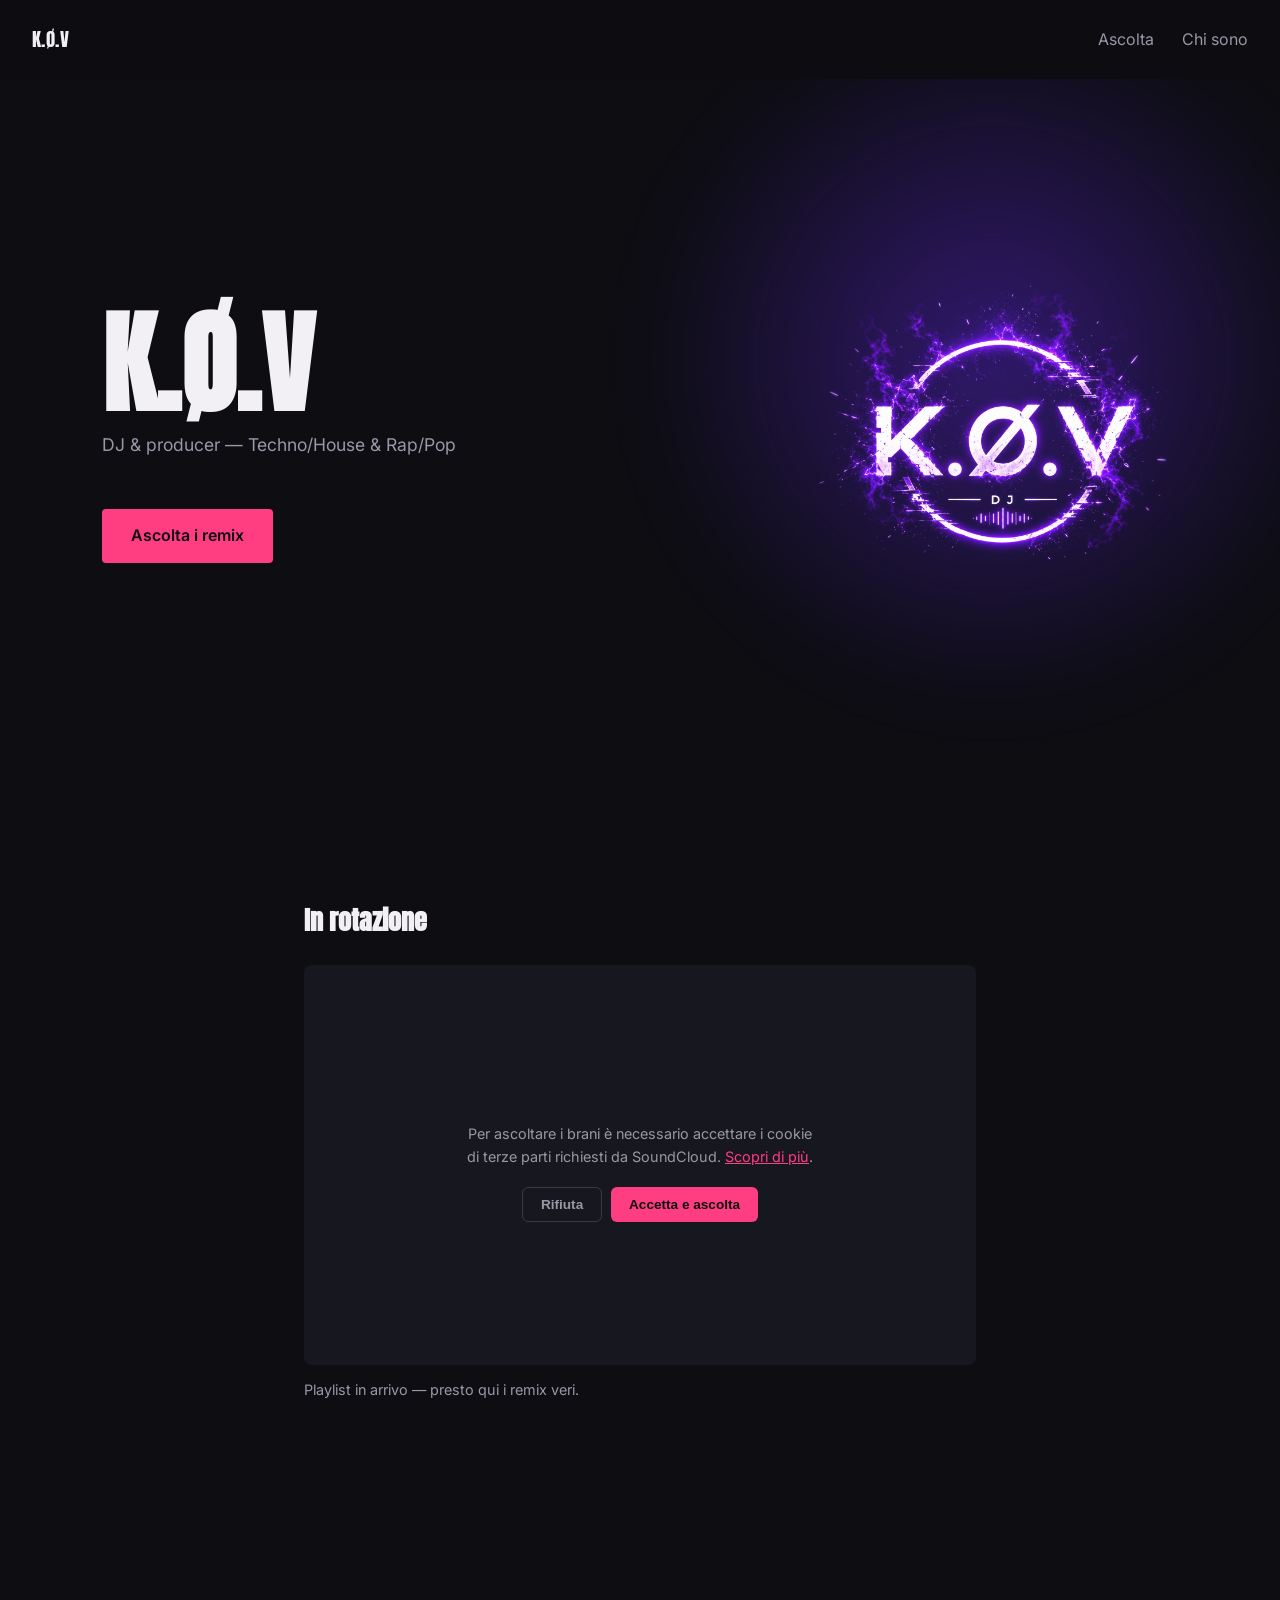
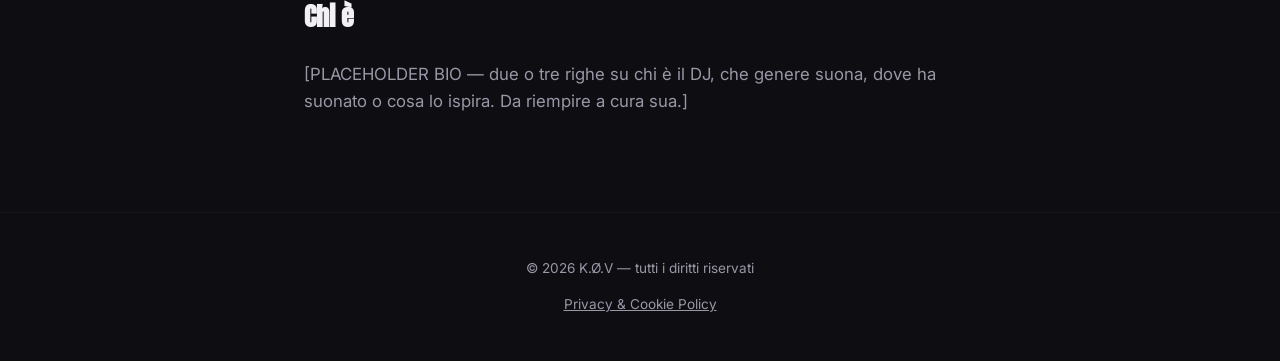
<file: index.html>
<!DOCTYPE html>
<html lang="it">
<head>
<meta charset="UTF-8">
<meta name="viewport" content="width=device-width, initial-scale=1.0">
<title>K.Ø.V — DJ / Producer</title>
<link rel="preconnect" href="https://fonts.googleapis.com">
<link rel="preconnect" href="https://fonts.gstatic.com" crossorigin>
<link href="https://fonts.googleapis.com/css2?family=Anton&family=Inter:wght@400;500;600&display=swap" rel="stylesheet">
<link rel="icon" type="image/png" href="logo.png">
<link rel="stylesheet" href="style.css">
</head>
<body>

<nav class="nav">
  <span class="nav__brand">K.Ø.V</span>
  <div class="nav__links">
    <a href="#player">Ascolta</a>
    <a href="#bio">Chi sono</a>
  </div>
</nav>

<header class="hero">
  <div class="hero__glow"></div>
  <div class="hero__text">
    <h1 class="hero__title">K.Ø.V</h1>
    <p class="hero__subtitle">DJ &amp; producer — Techno/House &amp; Rap/Pop</p>
    <a href="#player" class="hero__cta">Ascolta i remix</a>
  </div>
  <img src="logo.png" alt="K.Ø.V logo" class="hero__logo">
</header>

<main>
  <section id="player" class="player">
    <h2 class="section__label">In rotazione</h2>

    <!-- L'iframe SoundCloud viene iniettato via JS solo dopo il consenso cookie -->
    <div class="player__embed" id="player-embed">
      <p class="player__placeholder">Player in attesa del consenso ai cookie…</p>
    </div>
    <p class="player__note">Playlist in arrivo — presto qui i remix veri.</p>
  </section>

  <section id="bio" class="bio">
    <h2 class="section__label">Chi è</h2>
    <p class="bio__text">
      [PLACEHOLDER BIO — due o tre righe su chi è il DJ, che genere suona,
      dove ha suonato o cosa lo ispira. Da riempire a cura sua.]
    </p>
  </section>
</main>

<footer class="footer">
  <p>© 2026 K.Ø.V — tutti i diritti riservati</p>
  <p><a href="privacy.html" class="footer__link">Privacy &amp; Cookie Policy</a></p>
</footer>

<script src="script.js"></script>
</body>
</html>
</file>
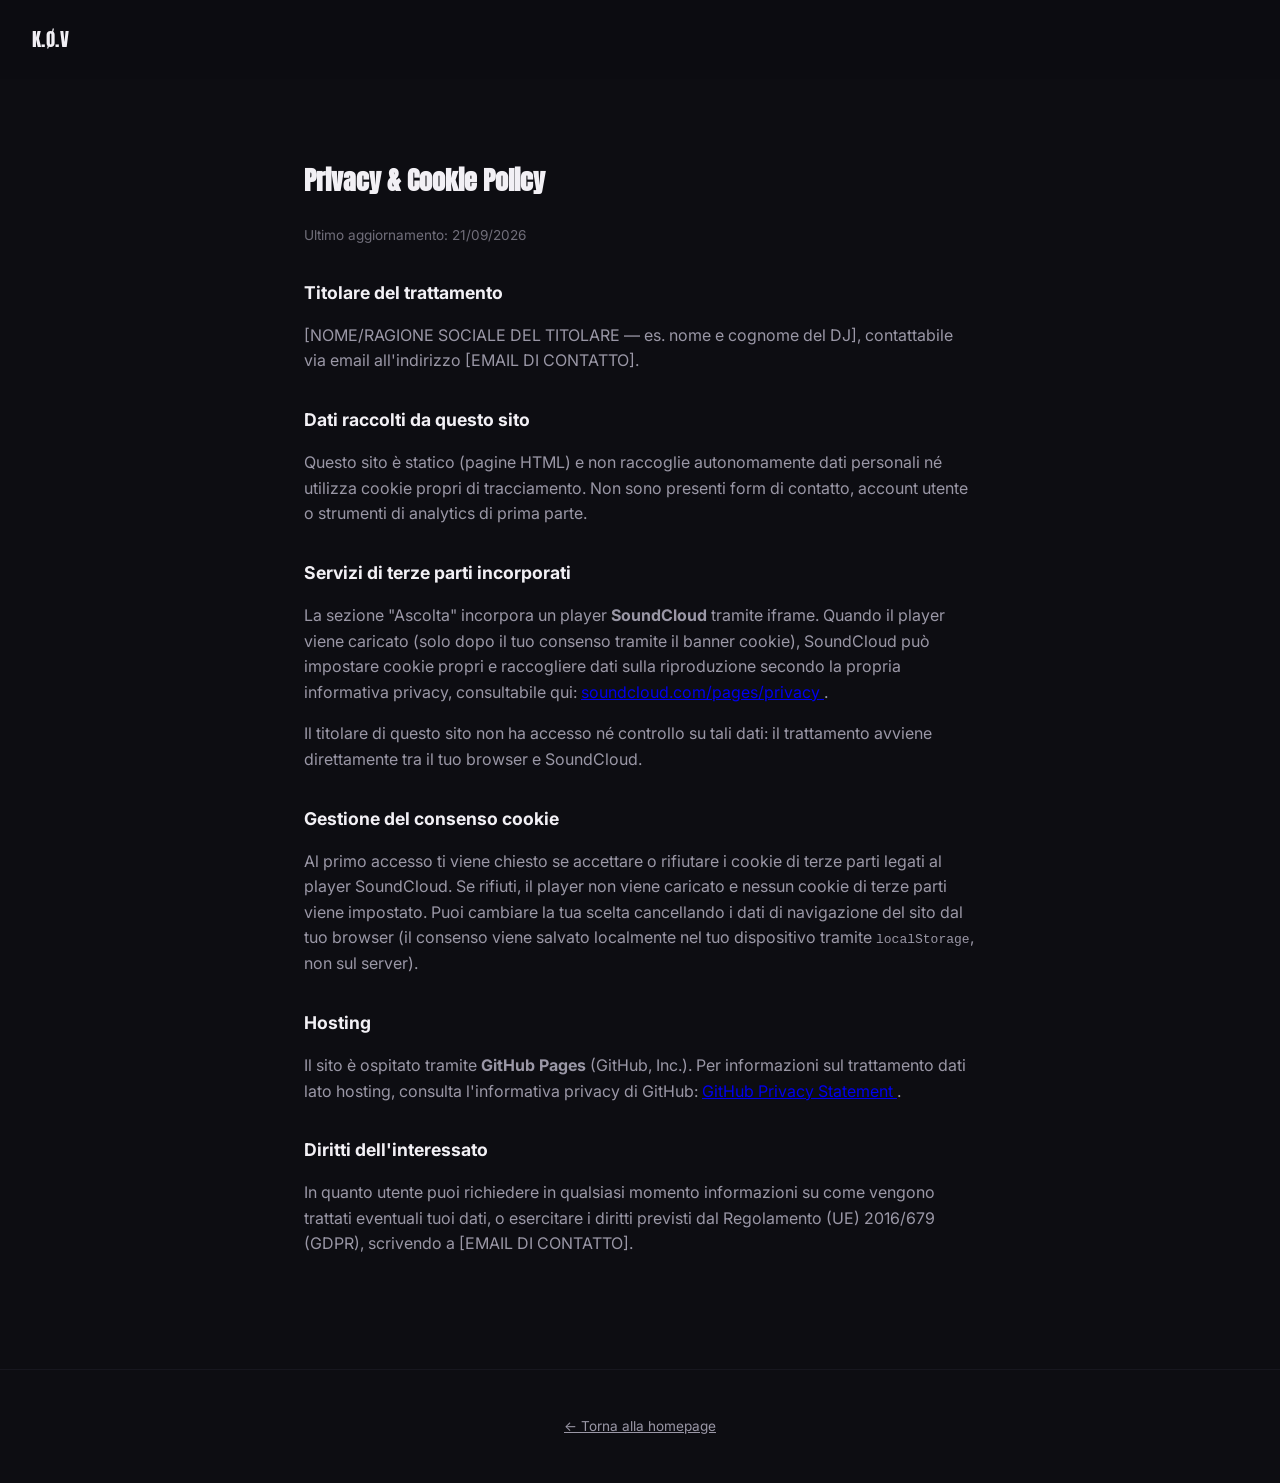
<file: privacy.html>
<!DOCTYPE html>
<html lang="it">
<head>
<meta charset="UTF-8">
<meta name="viewport" content="width=device-width, initial-scale=1.0">
<title>Privacy &amp; Cookie Policy — K.Ø.V</title>
<link rel="preconnect" href="https://fonts.googleapis.com">
<link rel="preconnect" href="https://fonts.gstatic.com" crossorigin>
<link href="https://fonts.googleapis.com/css2?family=Anton&family=Inter:wght@400;500;600&display=swap" rel="stylesheet">
<link rel="icon" type="image/png" href="logo.png">
<link rel="stylesheet" href="style.css">
</head>
<body>

<nav class="nav">
  <a href="index.html" class="nav__brand">K.Ø.V</a>
</nav>

<main class="legal">
  <h1 class="section__label">Privacy &amp; Cookie Policy</h1>

  <p class="legal__updated">Ultimo aggiornamento: 21/09/2026</p>

  <h2>Titolare del trattamento</h2>
  <p>
    [NOME/RAGIONE SOCIALE DEL TITOLARE — es. nome e cognome del DJ],
    contattabile via email all'indirizzo [EMAIL DI CONTATTO].
  </p>

  <h2>Dati raccolti da questo sito</h2>
  <p>
    Questo sito è statico (pagine HTML) e non raccoglie autonomamente dati personali
    né utilizza cookie propri di tracciamento. Non sono presenti form di contatto,
    account utente o strumenti di analytics di prima parte.
  </p>

  <h2>Servizi di terze parti incorporati</h2>
  <p>
    La sezione "Ascolta" incorpora un player <strong>SoundCloud</strong> tramite iframe.
    Quando il player viene caricato (solo dopo il tuo consenso tramite il banner cookie),
    SoundCloud può impostare cookie propri e raccogliere dati sulla riproduzione secondo
    la propria informativa privacy, consultabile qui:
    <a href="https://soundcloud.com/pages/privacy" target="_blank" rel="noopener">
      soundcloud.com/pages/privacy
    </a>.
  </p>
  <p>
    Il titolare di questo sito non ha accesso né controllo su tali dati: il trattamento
    avviene direttamente tra il tuo browser e SoundCloud.
  </p>

  <h2>Gestione del consenso cookie</h2>
  <p>
    Al primo accesso ti viene chiesto se accettare o rifiutare i cookie di terze parti
    legati al player SoundCloud. Se rifiuti, il player non viene caricato e nessun cookie
    di terze parti viene impostato. Puoi cambiare la tua scelta cancellando i dati di
    navigazione del sito dal tuo browser (il consenso viene salvato localmente nel tuo
    dispositivo tramite <code>localStorage</code>, non sul server).
  </p>

  <h2>Hosting</h2>
  <p>
    Il sito è ospitato tramite <strong>GitHub Pages</strong> (GitHub, Inc.). Per informazioni
    sul trattamento dati lato hosting, consulta l'informativa privacy di GitHub:
    <a href="https://docs.github.com/en/site-policy/privacy-policies/github-privacy-statement" target="_blank" rel="noopener">
      GitHub Privacy Statement
    </a>.
  </p>

  <h2>Diritti dell'interessato</h2>
  <p>
    In quanto utente puoi richiedere in qualsiasi momento informazioni su come vengono
    trattati eventuali tuoi dati, o esercitare i diritti previsti dal Regolamento (UE)
    2016/679 (GDPR), scrivendo a [EMAIL DI CONTATTO].
  </p>
</main>

<footer class="footer">
  <p><a href="index.html" class="footer__link">← Torna alla homepage</a></p>
</footer>

</body>
</html>
</file>
<file: style.css>
:root {
  --bg: #0d0d12;
  --surface: #17171f;
  --text: #f2f0f5;
  --text-muted: #9a97a6;
  --accent: #ff3d81;
  --accent-glow: #6a2cff;
}

* { box-sizing: border-box; }

body {
  margin: 0;
  background: var(--bg);
  color: var(--text);
  font-family: 'Inter', sans-serif;
  line-height: 1.6;
}

/* NAV */
.nav {
  display: flex;
  justify-content: space-between;
  align-items: center;
  padding: 1.5rem 2rem;
  position: sticky;
  top: 0;
  background: rgba(13, 13, 18, 0.85);
  backdrop-filter: blur(6px);
  z-index: 10;
}

.nav__brand {
  font-family: 'Anton', sans-serif;
  letter-spacing: 0.02em;
  font-size: 1.2rem;
  color: var(--text);
  text-decoration: none;
}

.nav__links a {
  color: var(--text-muted);
  text-decoration: none;
  margin-left: 1.5rem;
  transition: color 0.2s;
}

.nav__links a:hover { color: var(--accent); }

/* HERO */
.hero {
  position: relative;
  min-height: 80vh;
  display: flex;
  flex-direction: row;
  justify-content: space-between;
  align-items: center;
  gap: 3rem;
  padding: 2rem 8vw;
  overflow: hidden;
}

.hero__glow {
  position: absolute;
  top: -10%;
  right: -5%;
  width: 55vw;
  height: 55vw;
  background: radial-gradient(circle, var(--accent-glow) 0%, transparent 70%);
  opacity: 0.4;
  filter: blur(40px);
  pointer-events: none;
}

.hero__text { z-index: 1; flex: 1; min-width: 0; }

.hero__title {
  font-family: 'Anton', sans-serif;
  font-size: clamp(3.5rem, 10vw, 7rem);
  line-height: 0.9;
  margin: 0;
}

.hero__subtitle {
  color: var(--text-muted);
  font-size: 1.1rem;
  margin-top: 1rem;
}

.hero__cta {
  margin-top: 2rem;
  display: inline-block;
  padding: 0.9rem 1.8rem;
  background: var(--accent);
  color: #0d0d12;
  font-weight: 600;
  text-decoration: none;
  border-radius: 4px;
  transition: transform 0.15s ease;
}

.hero__cta:hover { transform: translateY(-2px); }

.hero__logo {
  z-index: 1;
  width: clamp(220px, 28vw, 420px);
  flex-shrink: 0;
  mix-blend-mode: screen;
  -webkit-mask-image: radial-gradient(circle, black 55%, transparent 82%);
  mask-image: radial-gradient(circle, black 55%, transparent 82%);
  filter: drop-shadow(0 0 40px rgba(255, 61, 129, 0.35));
}

@media (max-width: 768px) {
  .hero {
    flex-direction: column;
    text-align: center;
    padding-top: 4rem;
  }
  .hero__logo { width: min(70vw, 320px); }
}

/* SECTIONS */
.section__label {
  font-family: 'Anton', sans-serif;
  font-size: 1.6rem;
  margin-bottom: 1.5rem;
}

.player, .bio {
  max-width: 720px;
  margin: 0 auto;
  padding: 5rem 1.5rem;
}

.player__embed {
  background: var(--surface);
  border-radius: 8px;
  overflow: hidden;
  min-height: 400px;
  display: flex;
  align-items: center;
  justify-content: center;
}

.player__embed iframe { display: block; }

/* GATE DEL CONSENSO — vive dentro il riquadro del player, stessa area dell'iframe */
.cookie-gate {
  padding: 2rem;
  text-align: center;
  max-width: 420px;
}

.cookie-gate__text {
  color: var(--text-muted);
  font-size: 0.9rem;
  margin-bottom: 1.2rem;
}

.cookie-gate__text a { color: var(--accent); }

.cookie-gate__actions {
  display: flex;
  gap: 0.6rem;
  justify-content: center;
  flex-wrap: wrap;   /* ← riga nuova */
}

@media (max-width: 480px) {
  .cookie-gate { padding: 1.2rem; }
  .cookie-gate__actions { flex-direction: column; }
  .cookie-btn { width: 100%; }
}

.player__note {
  color: var(--text-muted);
  font-size: 0.9rem;
  margin-top: 0.8rem;
}

.bio__text {
  color: var(--text-muted);
  font-size: 1.05rem;
}

/* FOOTER */
.footer {
  text-align: center;
  padding: 2rem;
  color: var(--text-muted);
  font-size: 0.85rem;
  border-top: 1px solid var(--surface);
}

.footer__link {
  color: var(--text-muted);
  text-decoration: underline;
}

.footer__link:hover { color: var(--accent); }

.cookie-btn {
  padding: 0.55rem 1.1rem;
  border-radius: 6px;
  border: none;
  font-weight: 600;
  font-size: 0.85rem;
  cursor: pointer;
  background: var(--accent);
  color: #0d0d12;
}

.cookie-btn--ghost {
  background: transparent;
  border: 1px solid rgba(255, 255, 255, 0.15);
  color: var(--text-muted);
}

/* PAGINA LEGALE */
.legal {
  max-width: 720px;
  margin: 0 auto;
  padding: 4rem 1.5rem 6rem;
}

.legal h2 {
  font-size: 1.1rem;
  margin-top: 2rem;
  color: var(--text);
}

.legal p {
  color: var(--text-muted);
}

.legal__updated {
  font-size: 0.85rem;
  color: var(--text-muted);
  opacity: 0.7;
}

.legal__disclaimer {
  margin-top: 3rem;
  font-size: 0.8rem;
  opacity: 0.6;
  border-top: 1px solid var(--surface);
  padding-top: 1.5rem;
}
</file>
